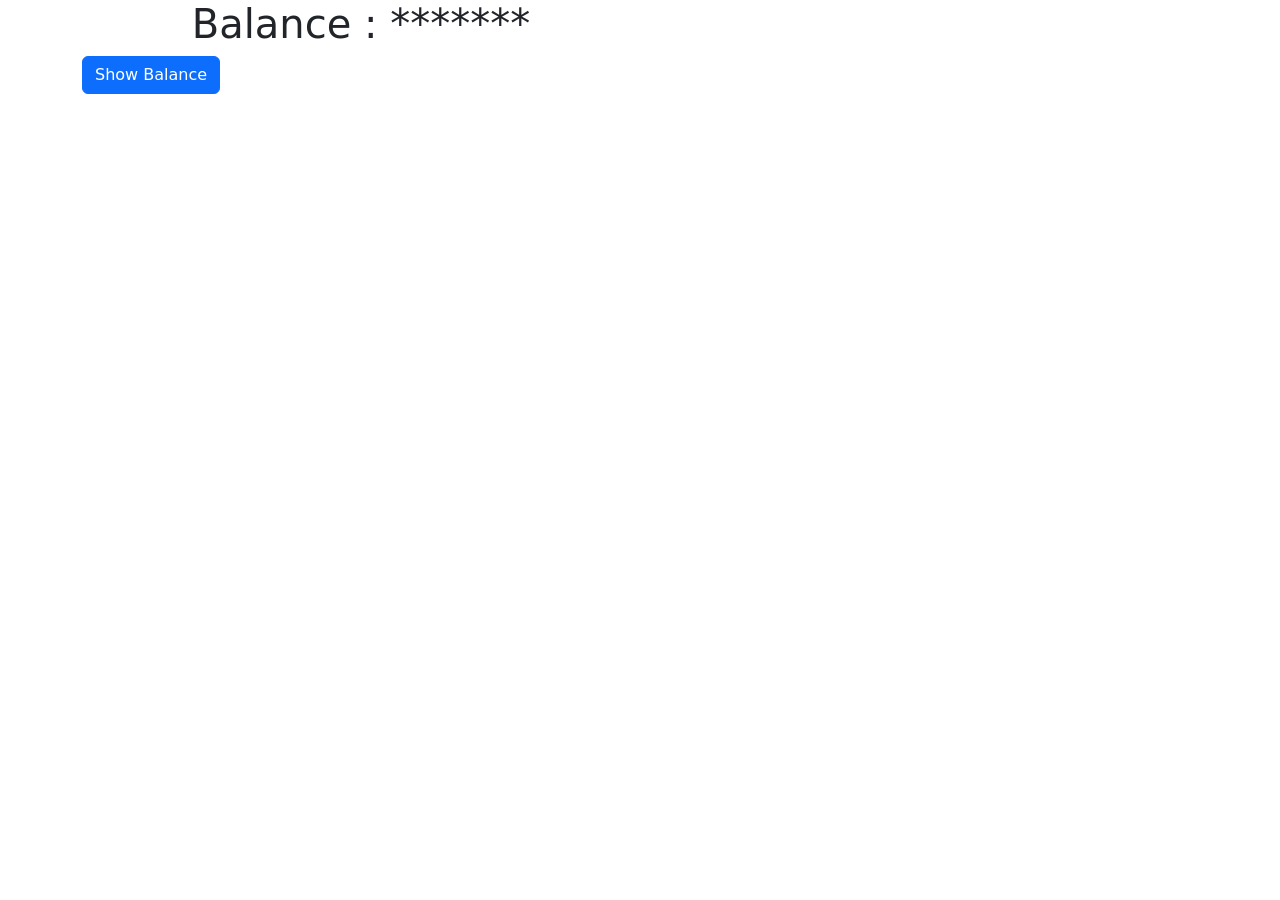
<file: Local Storage E-wallet/index.html>
<!DOCTYPE html>
<html lang="en">
  <head>
    <meta charset="UTF-8" />
    <meta name="viewport" content="width=device-width, initial-scale=1.0" />
    <title>Document</title>
    <link
      href="https://cdn.jsdelivr.net/npm/bootstrap@5.3.3/dist/css/bootstrap.min.css"
      rel="stylesheet"
      integrity="sha384-QWTKZyjpPEjISv5WaRU9OFeRpok6YctnYmDr5pNlyT2bRjXh0JMhjY6hW+ALEwIH"
      crossorigin="anonymous"
    />
  </head>
  <body>
    <div class="col-12 d-flex flex-wrap container" id="balanceContainer">
      <div class="col-12">
        <h1 class="col-6 text-center">
          Balance : <span id="balance">*******</span>
        </h1>
        <input placeholder="Enter Password" class="d-none" id="password" />
        <button id="showBtn" class="btn btn-primary" onclick="showPassword()">
          Show Balance
        </button>
      </div>
      <div class="col-12 flex-wrap d-none" id="actions">
        <input class="col-12" placeholder="Enter Amount" id="amount" />
        <button class="btn btn-success" onclick="deposit()">Deposit</button>
        <button class="btn btn-danger" onclick="withdraw()">Withdraw</button>
        <table class="table table-bordered">
          <thead>
            <tr>
              <th>-</th>
              <th>Before Balance</th>
              <th>Type</th>
              <th>Amount</th>
              <th>After Balance</th>
              <th>Actions</th>
            </tr>
          </thead>
          <tbody></tbody>
        </table>
      </div>
    </div>

    <script src="./index.js"></script>
  </body>
</html>
</file>
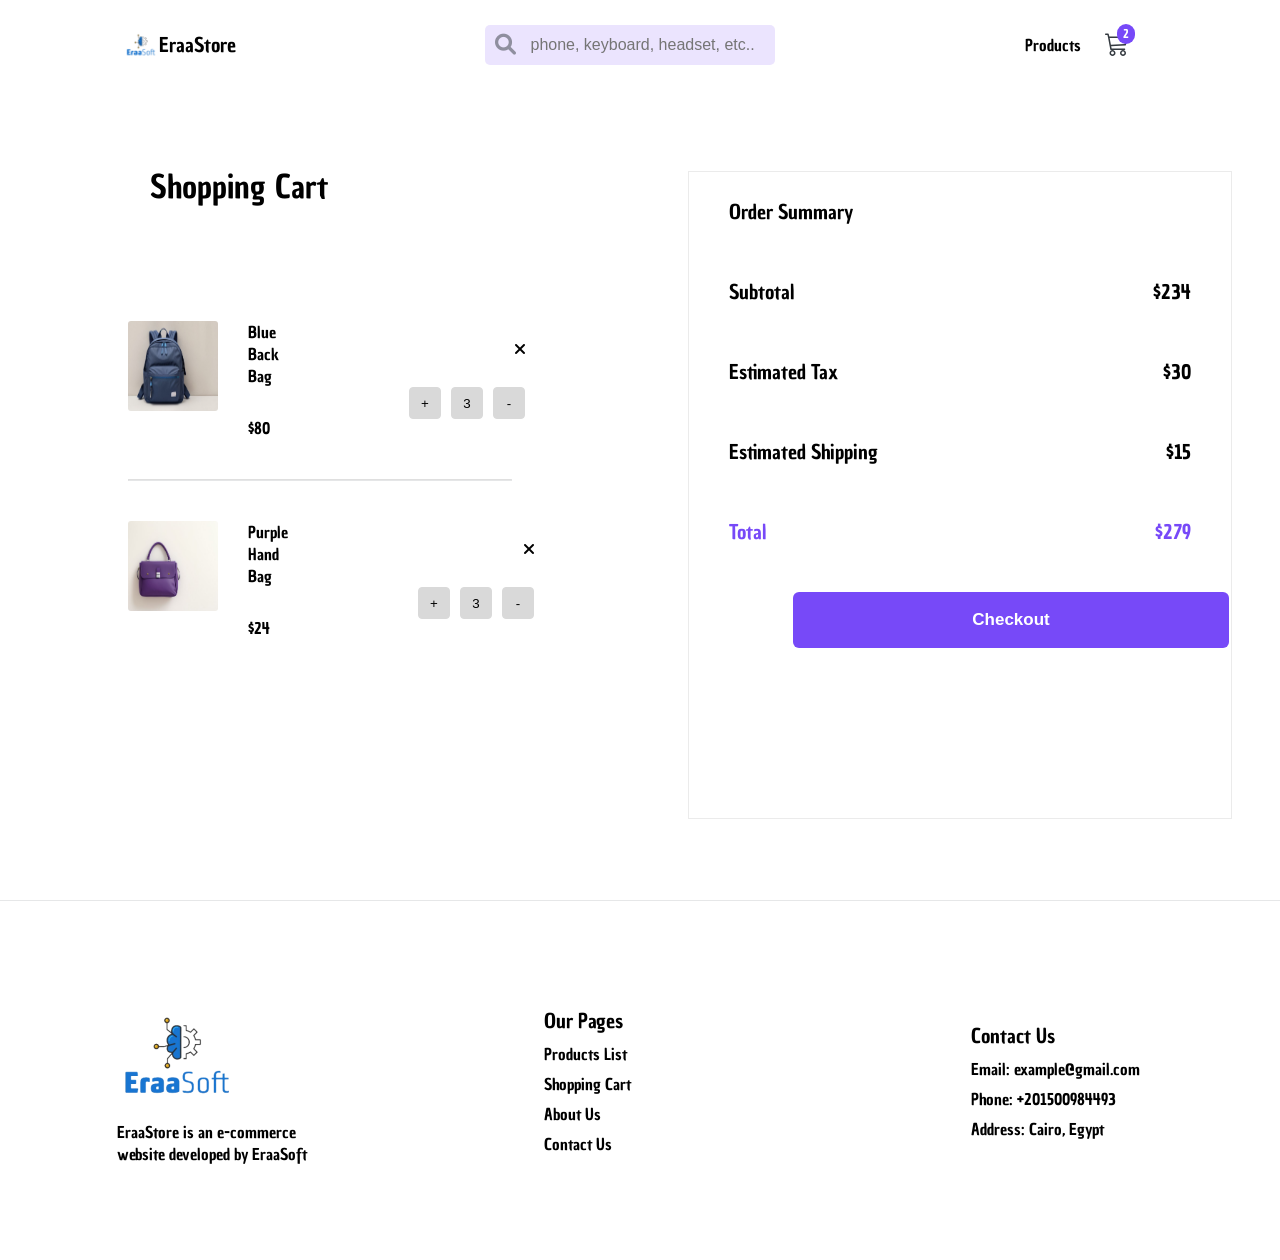
<file: E-commerce/cartPage.html>
<!DOCTYPE html>
<html lang="en">

<head>
    <meta charset="UTF-8">
    <meta name="viewport" content="width=device-width, initial-scale=1.0">
    <title>Cart Page</title>
    <link rel="stylesheet" href="./cartPageStyle.css">
    <link rel="stylesheet" href="https://cdnjs.cloudflare.com/ajax/libs/font-awesome/6.0.0-beta3/css/all.min.css">
</head>

<body>

    <div class="top-bar">

        <div class="logo">
            <svg width="32" height="32" viewBox="0 0 32 32" fill="none" xmlns="http://www.w3.org/2000/svg"
                xmlns:xlink="http://www.w3.org/1999/xlink">
                <rect x="-0.000854492" width="32" height="32" fill="url(#pattern0_2035_503)" />
                <defs>
                    <pattern id="pattern0_2035_503" patternContentUnits="objectBoundingBox" width="1" height="1">
                        <use xlink:href="#image0_2035_503" transform="scale(0.00350877)" />
                    </pattern>
                    <image id="image0_2035_503" width="285" height="285"
                        xlink:href="[data-uri]" />
                </defs>
            </svg>
            <p>EraaStore</p>
        </div>

        <div class="search-container">
            <i class="fa fa-search" id="searchIcon"></i>
            <input type="text" class="search-input" placeholder="phone, keyboard, headset, etc..">
        </div>

        <div class="cart-container">
            <p>Products</p>
            <svg width="66" height="42" viewBox="0 0 66 42" fill="none" xmlns="http://www.w3.org/2000/svg">
                <g clip-path="url(#clip0_2035_496)">
                    <path fill-rule="evenodd" clip-rule="evenodd"
                        d="M16.0009 10.25C16.0009 10.0511 16.0799 9.86032 16.2205 9.71967C16.3612 9.57902 16.5519 9.5 16.7509 9.5H19.0009C19.1682 9.50005 19.3306 9.55603 19.4625 9.65904C19.5943 9.76205 19.6879 9.90618 19.7284 10.0685L20.3359 12.5H37.7509C37.8618 12.5001 37.9713 12.5247 38.0715 12.5722C38.1718 12.6197 38.2602 12.6889 38.3305 12.7746C38.4008 12.8604 38.4512 12.9608 38.4781 13.0684C38.5049 13.176 38.5076 13.2882 38.4859 13.397L36.9859 20.897C36.953 21.0605 36.8666 21.2085 36.7403 21.3174C36.614 21.4264 36.455 21.4901 36.2884 21.4985L22.1929 22.2065L22.6234 24.5H35.5009C35.6998 24.5 35.8905 24.579 36.0312 24.7197C36.1718 24.8603 36.2509 25.0511 36.2509 25.25C36.2509 25.4489 36.1718 25.6397 36.0312 25.7803C35.8905 25.921 35.6998 26 35.5009 26H22.0009C21.826 25.9998 21.6567 25.9386 21.5222 25.8268C21.3877 25.7151 21.2965 25.5599 21.2644 25.388L19.0159 13.4105L18.4159 11H16.7509C16.5519 11 16.3612 10.921 16.2205 10.7803C16.0799 10.6397 16.0009 10.4489 16.0009 10.25ZM20.6539 14L21.9139 20.7185L35.6299 20.03L36.8359 14H20.6539ZM23.5009 26C22.7052 26 21.9421 26.3161 21.3795 26.8787C20.8169 27.4413 20.5009 28.2044 20.5009 29C20.5009 29.7956 20.8169 30.5587 21.3795 31.1213C21.9421 31.6839 22.7052 32 23.5009 32C24.2965 32 25.0596 31.6839 25.6222 31.1213C26.1848 30.5587 26.5009 29.7956 26.5009 29C26.5009 28.2044 26.1848 27.4413 25.6222 26.8787C25.0596 26.3161 24.2965 26 23.5009 26ZM34.0009 26C33.2052 26 32.4421 26.3161 31.8795 26.8787C31.3169 27.4413 31.0009 28.2044 31.0009 29C31.0009 29.7956 31.3169 30.5587 31.8795 31.1213C32.4421 31.6839 33.2052 32 34.0009 32C34.7965 32 35.5596 31.6839 36.1222 31.1213C36.6848 30.5587 37.0009 29.7956 37.0009 29C37.0009 28.2044 36.6848 27.4413 36.1222 26.8787C35.5596 26.3161 34.7965 26 34.0009 26ZM23.5009 27.5C23.103 27.5 22.7215 27.658 22.4402 27.9393C22.1589 28.2206 22.0009 28.6022 22.0009 29C22.0009 29.3978 22.1589 29.7794 22.4402 30.0607C22.7215 30.342 23.103 30.5 23.5009 30.5C23.8987 30.5 24.2802 30.342 24.5615 30.0607C24.8428 29.7794 25.0009 29.3978 25.0009 29C25.0009 28.6022 24.8428 28.2206 24.5615 27.9393C24.2802 27.658 23.8987 27.5 23.5009 27.5ZM34.0009 27.5C33.603 27.5 33.2215 27.658 32.9402 27.9393C32.6589 28.2206 32.5009 28.6022 32.5009 29C32.5009 29.3978 32.6589 29.7794 32.9402 30.0607C33.2215 30.342 33.603 30.5 34.0009 30.5C34.3987 30.5 34.7802 30.342 35.0615 30.0607C35.3428 29.7794 35.5009 29.3978 35.5009 29C35.5009 28.6022 35.3428 28.2206 35.0615 27.9393C34.7802 27.658 34.3987 27.5 34.0009 27.5Z"
                        fill="#343A40" />
                </g>
                <rect x="28.0009" width="18" height="20" rx="9" fill="#7749F8" />
                <path
                    d="M37.2889 7.352L37.3009 6.872C37.3009 6.72 37.2849 6.628 37.2529 6.596C37.2209 6.564 37.1809 6.536 37.1329 6.512C37.0529 6.472 36.9289 6.452 36.7609 6.452C36.6009 6.452 36.4729 6.456 36.3769 6.464C36.2809 6.464 36.2009 6.468 36.1369 6.476C36.0809 6.476 36.0209 6.484 35.9569 6.5C35.9009 6.508 35.8609 6.516 35.8369 6.524C35.7169 6.564 35.6249 6.592 35.5609 6.608H34.9729L34.6369 5.396C35.0689 5.116 35.7289 4.976 36.6169 4.976C37.1689 4.976 37.6049 5.016 37.9249 5.096C38.2449 5.168 38.4849 5.312 38.6449 5.528C38.8049 5.744 38.9049 5.984 38.9449 6.248C38.9929 6.504 39.0169 6.76 39.0169 7.016C39.0169 7.264 39.0169 7.448 39.0169 7.568C39.0249 7.688 39.0249 7.768 39.0169 7.808C39.0169 7.84 39.0089 7.924 38.9929 8.06C38.9769 8.188 38.9529 8.296 38.9209 8.384C38.8969 8.464 38.8529 8.592 38.7889 8.768C38.7329 8.936 38.6609 9.096 38.5729 9.248C38.4929 9.4 38.3889 9.592 38.2609 9.824C38.1329 10.056 37.9849 10.296 37.8169 10.544C37.3129 11.32 36.8769 11.948 36.5089 12.428H39.0289L39.2209 12.62V14H34.4689V12.512C35.6849 10.776 36.4569 9.62 36.7849 9.044C37.1209 8.46 37.2889 7.896 37.2889 7.352Z"
                    fill="white" />
                <defs>
                    <clipPath id="clip0_2035_496">
                        <rect width="24" height="24" fill="white" transform="translate(16.0009 8)" />
                    </clipPath>
                </defs>
            </svg>

        </div>

    </div>

    <div class="block" style="display: flex;">
        <div class="shopping-cart">
            <p style="font-size: 32px; font-weight: 400; padding-left: 150px; padding-top: 75px;">Shopping Cart</p>

            <div class="test" style="display: flex; justify-content: center; margin-top: 7rem;">
                <div class="list" style="width: 60%;">

                    <div class="list-item" style="display: flex; width: 100%; gap: 30px; margin-bottom: 40px;">
                        <img src="./imgs/p3.png" height="90" width="90" style="border-radius: 3px;">
                        <div class="text" style="display: flex;  align-items: center; gap: 130px;">
                            <div class="div" style="display: flex; flex-direction: column; gap: 30px; ">
                                <p>Blue Back Bag</p>
                                <p>$80</p>
                            </div>
                            <div class="operations"
                                style="display: flex; flex-direction: column; align-items: end; gap: 30px;">
                                <i class="fas fa-times"></i>
                                <div class="counter" style="display: flex; gap: 10px;">
                                    <button
                                        style="text-align: center; height: 32px; width: 32px; background-color: rgba(217, 217, 217, 1); border-radius: 4px; border: .5px solid; border-color: rgba(217, 217, 217, 1);">+</button>
                                    <input type="text" value="3"
                                        style="text-align: center; height: 32px; width: 32px; background-color: rgba(217, 217, 217, 1); border-radius: 4px; border: .5px solid; border-color: rgba(217, 217, 217, 1);">
                                    <button
                                        style="text-align: center; height: 32px; width: 32px; background-color: rgba(217, 217, 217, 1); border-radius: 4px; border: .5px solid; border-color: rgba(217, 217, 217, 1);">-</button>
                                </div>
                            </div>
                        </div>
                    </div>

                    <hr style="border-color: rgba(52, 58, 64, 0.12);">

                    <div class="list-item" style="display: flex; gap: 30px; margin-top: 40px; width: 105%;">
                        <img src="./imgs/p6.png" height="90" width="90" style="border-radius: 3px;">
                        <div class="text" style="display: flex;  align-items: center; gap: 130px;">
                            <div class="div" style="display: flex; flex-direction: column; gap: 30px; ">
                                <p>Purple Hand Bag</p>
                                <p>$24</p>
                            </div>
                            <div class="operations"
                                style="display: flex; flex-direction: column; align-items: end; gap: 30px;">
                                <i class="fas fa-times"></i>
                                <div class="counter" style="display: flex; gap: 10px;">
                                    <button
                                        style="text-align: center; height: 32px; width: 32px; background-color: rgba(217, 217, 217, 1); border-radius: 4px; border: .5px solid; border-color: rgba(217, 217, 217, 1);">+</button>
                                    <input type="text" value="3"
                                        style="text-align: center; height: 32px; width: 32px; background-color: rgba(217, 217, 217, 1); border-radius: 4px; border: .5px solid; border-color: rgba(217, 217, 217, 1);">
                                    <button
                                        style="text-align: center; height: 32px; width: 32px; background-color: rgba(217, 217, 217, 1); border-radius: 4px; border: .5px solid; border-color: rgba(217, 217, 217, 1);">-</button>
                                </div>
                            </div>
                        </div>
                    </div>


                </div>
            </div>
        </div>

        <div class="checkout">
            <div class="actual">
                <div class="div">
                    <p>Order Summary</p>
                </div>
                <div class="div">
                    <p>Subtotal</p>
                    <p>$234</p>
                </div>
                <div class="div">
                    <p>Estimated Tax</p>
                    <p>$30</p>
                </div>
                <div class="div">
                    <p>Estimated Shipping</p>
                    <p>$15</p>
                </div>
                <div class="div" style="color: rgba(119, 73, 248, 1);">
                    <p>Total</p>
                    <p>$279</p>
                </div>
                <button style="width: 85%; background-color: rgba(119, 73, 248, 1); height: 56px; width: 436px; border: none; border-radius: 6px; color: white; font-weight: bold;margin-left: 6.5rem; font-size: 17px; margin-top: 20px;">Checkout</button>
            </div>
        </div>



    </div>






    <div class="footer">
        <div class="logo">
            <img src="./imgs/footer-logo.png" height="120px" width="120px">
            <p>EraaStore is an e-commerce website developed by EraaSoft</p>
        </div>
        <div class="our-pages">
            <p style="font-size: 20px; font-weight: 400px;">Our Pages</p>
            <a href="">Products List</a>
            <a href="">Shopping Cart</a>
            <a href="">About Us</a>
            <a href="">Contact Us</a>
        </div>

        <div class="contact-us">
            <p style="font-size: 20px; font-weight: 400px;">Contact Us</p>
            <p>Email: example@gmail.com</p>
            <p>Phone: +201500984493</p>
            <p>Address: Cairo, Egypt</p>
        </div>
    </div>

</body>

</html>
</file>
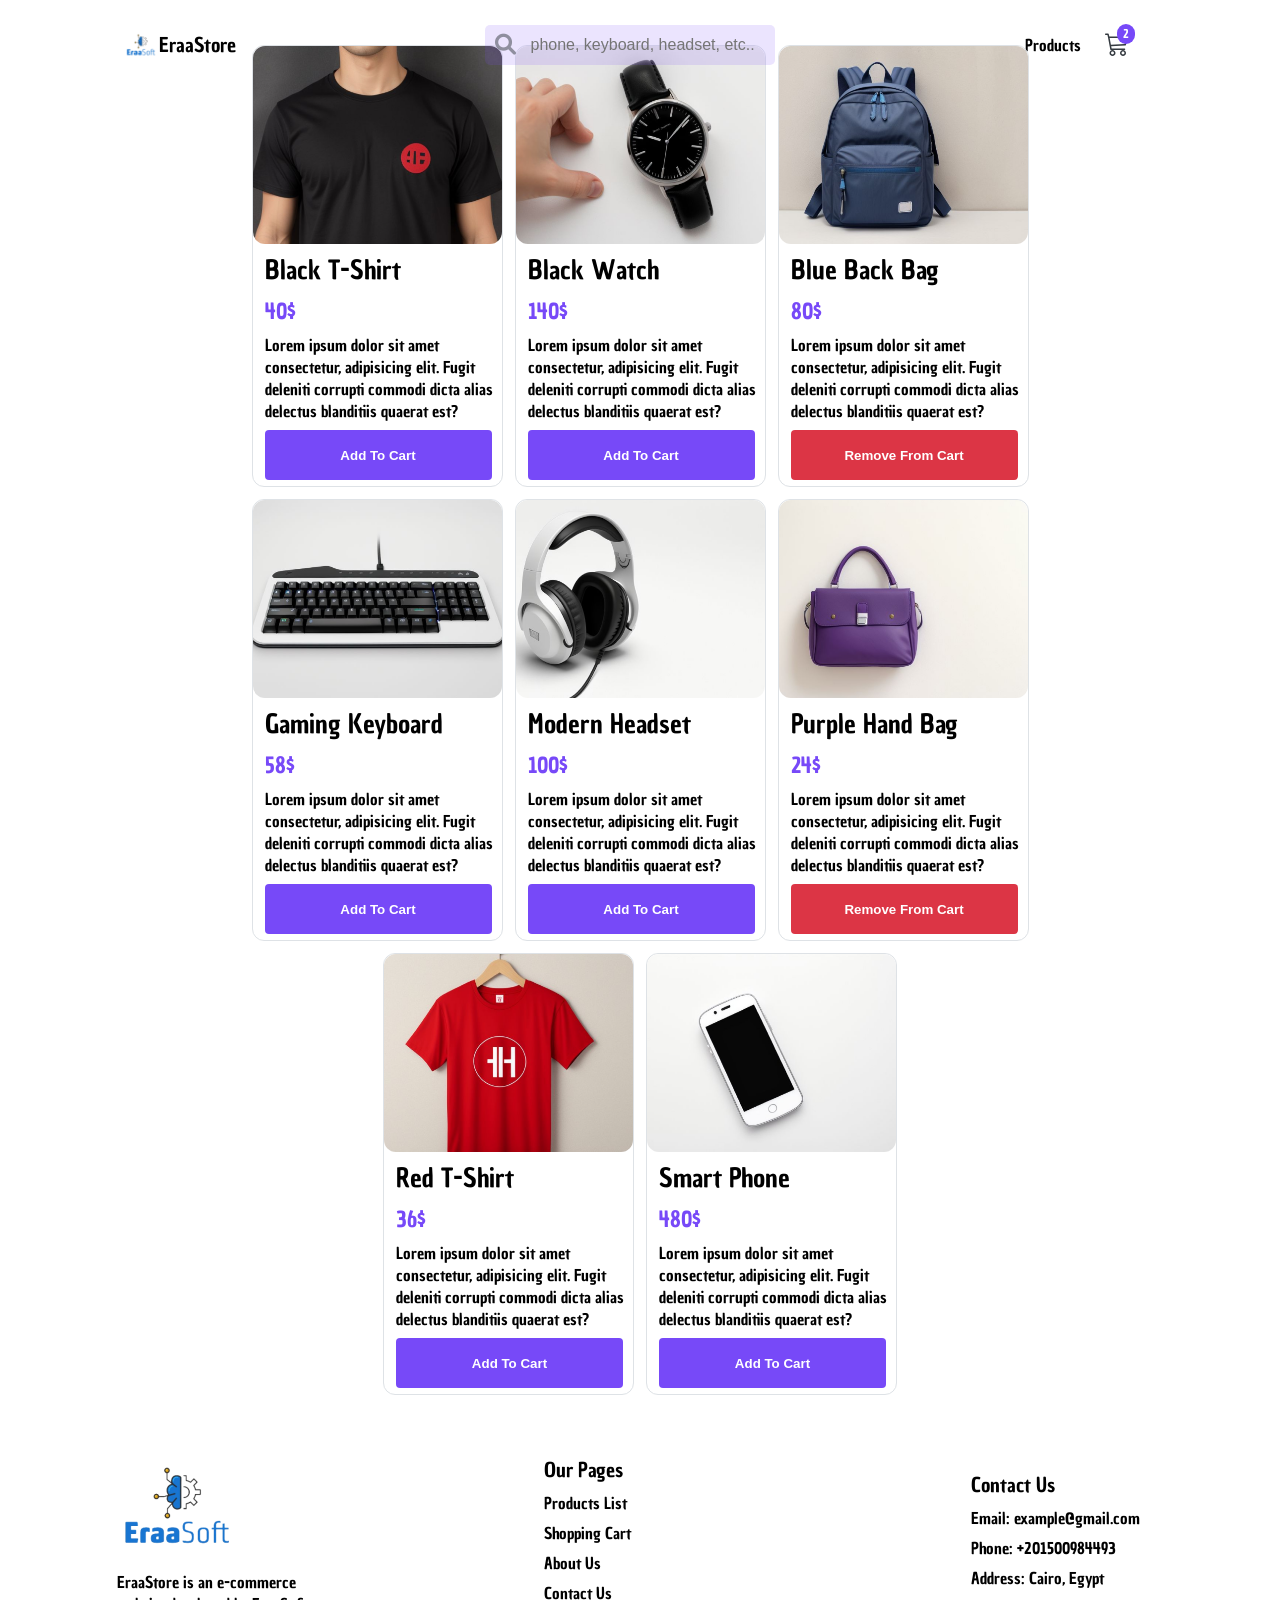
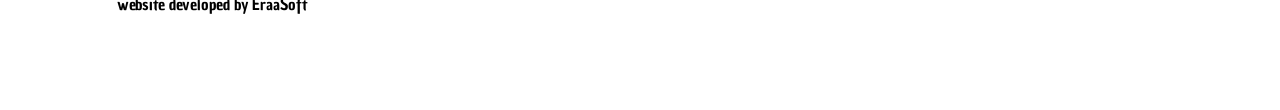
<file: E-commerce/products.html>
<!DOCTYPE html>
<html lang="en">

<head>
    <meta charset="UTF-8">
    <meta name="viewport" content="width=device-width, initial-scale=1.0">
    <title>Products</title>
    <link rel="stylesheet" href="./productsStyle.css">
    <link rel="stylesheet" href="https://cdnjs.cloudflare.com/ajax/libs/font-awesome/6.0.0-beta3/css/all.min.css">
</head>

<body>

    <div class="top-bar">

        <div class="logo">
            <svg width="32" height="32" viewBox="0 0 32 32" fill="none" xmlns="http://www.w3.org/2000/svg"
                xmlns:xlink="http://www.w3.org/1999/xlink">
                <rect x="-0.000854492" width="32" height="32" fill="url(#pattern0_2035_503)" />
                <defs>
                    <pattern id="pattern0_2035_503" patternContentUnits="objectBoundingBox" width="1" height="1">
                        <use xlink:href="#image0_2035_503" transform="scale(0.00350877)" />
                    </pattern>
                    <image id="image0_2035_503" width="285" height="285"
                        xlink:href="[data-uri]" />
                </defs>
            </svg>
            <p>EraaStore</p>
        </div>

        <div class="search-container">
            <i class="fa fa-search" id="searchIcon"></i>
            <input type="text" class="search-input" placeholder="phone, keyboard, headset, etc..">
        </div>

        <div class="cart-container">
            <p>Products</p>
            <svg width="66" height="42" viewBox="0 0 66 42" fill="none" xmlns="http://www.w3.org/2000/svg">
                <g clip-path="url(#clip0_2035_496)">
                    <path fill-rule="evenodd" clip-rule="evenodd"
                        d="M16.0009 10.25C16.0009 10.0511 16.0799 9.86032 16.2205 9.71967C16.3612 9.57902 16.5519 9.5 16.7509 9.5H19.0009C19.1682 9.50005 19.3306 9.55603 19.4625 9.65904C19.5943 9.76205 19.6879 9.90618 19.7284 10.0685L20.3359 12.5H37.7509C37.8618 12.5001 37.9713 12.5247 38.0715 12.5722C38.1718 12.6197 38.2602 12.6889 38.3305 12.7746C38.4008 12.8604 38.4512 12.9608 38.4781 13.0684C38.5049 13.176 38.5076 13.2882 38.4859 13.397L36.9859 20.897C36.953 21.0605 36.8666 21.2085 36.7403 21.3174C36.614 21.4264 36.455 21.4901 36.2884 21.4985L22.1929 22.2065L22.6234 24.5H35.5009C35.6998 24.5 35.8905 24.579 36.0312 24.7197C36.1718 24.8603 36.2509 25.0511 36.2509 25.25C36.2509 25.4489 36.1718 25.6397 36.0312 25.7803C35.8905 25.921 35.6998 26 35.5009 26H22.0009C21.826 25.9998 21.6567 25.9386 21.5222 25.8268C21.3877 25.7151 21.2965 25.5599 21.2644 25.388L19.0159 13.4105L18.4159 11H16.7509C16.5519 11 16.3612 10.921 16.2205 10.7803C16.0799 10.6397 16.0009 10.4489 16.0009 10.25ZM20.6539 14L21.9139 20.7185L35.6299 20.03L36.8359 14H20.6539ZM23.5009 26C22.7052 26 21.9421 26.3161 21.3795 26.8787C20.8169 27.4413 20.5009 28.2044 20.5009 29C20.5009 29.7956 20.8169 30.5587 21.3795 31.1213C21.9421 31.6839 22.7052 32 23.5009 32C24.2965 32 25.0596 31.6839 25.6222 31.1213C26.1848 30.5587 26.5009 29.7956 26.5009 29C26.5009 28.2044 26.1848 27.4413 25.6222 26.8787C25.0596 26.3161 24.2965 26 23.5009 26ZM34.0009 26C33.2052 26 32.4421 26.3161 31.8795 26.8787C31.3169 27.4413 31.0009 28.2044 31.0009 29C31.0009 29.7956 31.3169 30.5587 31.8795 31.1213C32.4421 31.6839 33.2052 32 34.0009 32C34.7965 32 35.5596 31.6839 36.1222 31.1213C36.6848 30.5587 37.0009 29.7956 37.0009 29C37.0009 28.2044 36.6848 27.4413 36.1222 26.8787C35.5596 26.3161 34.7965 26 34.0009 26ZM23.5009 27.5C23.103 27.5 22.7215 27.658 22.4402 27.9393C22.1589 28.2206 22.0009 28.6022 22.0009 29C22.0009 29.3978 22.1589 29.7794 22.4402 30.0607C22.7215 30.342 23.103 30.5 23.5009 30.5C23.8987 30.5 24.2802 30.342 24.5615 30.0607C24.8428 29.7794 25.0009 29.3978 25.0009 29C25.0009 28.6022 24.8428 28.2206 24.5615 27.9393C24.2802 27.658 23.8987 27.5 23.5009 27.5ZM34.0009 27.5C33.603 27.5 33.2215 27.658 32.9402 27.9393C32.6589 28.2206 32.5009 28.6022 32.5009 29C32.5009 29.3978 32.6589 29.7794 32.9402 30.0607C33.2215 30.342 33.603 30.5 34.0009 30.5C34.3987 30.5 34.7802 30.342 35.0615 30.0607C35.3428 29.7794 35.5009 29.3978 35.5009 29C35.5009 28.6022 35.3428 28.2206 35.0615 27.9393C34.7802 27.658 34.3987 27.5 34.0009 27.5Z"
                        fill="#343A40" />
                </g>
                <rect x="28.0009" width="18" height="20" rx="9" fill="#7749F8" />
                <path
                    d="M37.2889 7.352L37.3009 6.872C37.3009 6.72 37.2849 6.628 37.2529 6.596C37.2209 6.564 37.1809 6.536 37.1329 6.512C37.0529 6.472 36.9289 6.452 36.7609 6.452C36.6009 6.452 36.4729 6.456 36.3769 6.464C36.2809 6.464 36.2009 6.468 36.1369 6.476C36.0809 6.476 36.0209 6.484 35.9569 6.5C35.9009 6.508 35.8609 6.516 35.8369 6.524C35.7169 6.564 35.6249 6.592 35.5609 6.608H34.9729L34.6369 5.396C35.0689 5.116 35.7289 4.976 36.6169 4.976C37.1689 4.976 37.6049 5.016 37.9249 5.096C38.2449 5.168 38.4849 5.312 38.6449 5.528C38.8049 5.744 38.9049 5.984 38.9449 6.248C38.9929 6.504 39.0169 6.76 39.0169 7.016C39.0169 7.264 39.0169 7.448 39.0169 7.568C39.0249 7.688 39.0249 7.768 39.0169 7.808C39.0169 7.84 39.0089 7.924 38.9929 8.06C38.9769 8.188 38.9529 8.296 38.9209 8.384C38.8969 8.464 38.8529 8.592 38.7889 8.768C38.7329 8.936 38.6609 9.096 38.5729 9.248C38.4929 9.4 38.3889 9.592 38.2609 9.824C38.1329 10.056 37.9849 10.296 37.8169 10.544C37.3129 11.32 36.8769 11.948 36.5089 12.428H39.0289L39.2209 12.62V14H34.4689V12.512C35.6849 10.776 36.4569 9.62 36.7849 9.044C37.1209 8.46 37.2889 7.896 37.2889 7.352Z"
                    fill="white" />
                <defs>
                    <clipPath id="clip0_2035_496">
                        <rect width="24" height="24" fill="white" transform="translate(16.0009 8)" />
                    </clipPath>
                </defs>
            </svg>

        </div>

    </div>

    <div class="products-container">

        <div class="actual">
            <div class="product">
                <div class="product-image">
                    <img src="./imgs/p1.png" style="height: 100%; width: 100%; border-radius: 12px;">
                </div>
                <div class="product-details">
                    <p style="font-size: 26px;">Black T-Shirt</p>
                    <p style="font-size: 22px; color: rgba(119, 73, 248, 1);">40$</p>
                    <p>Lorem ipsum dolor sit amet consectetur, adipisicing elit. Fugit deleniti corrupti commodi dicta
                        alias delectus blanditiis quaerat est?</p>
                    <button
                        style="width: 227px; height: 50px; border-radius: 4px; border: none; background-color: rgba(119, 73, 248, 1); font-weight: bolder; color: white;">Add
                        To Cart</button>
                </div>
            </div>

            <div class="product">
                <div class="product-image">
                    <img src="./imgs/p2.png" style="height: 100%; width: 100%; border-radius: 12px;">
                </div>
                <div class="product-details">
                    <p style="font-size: 26px;">Black Watch</p>
                    <p style="font-size: 22px; color: rgba(119, 73, 248, 1);">140$</p>
                    <p>Lorem ipsum dolor sit amet consectetur, adipisicing elit. Fugit deleniti corrupti commodi dicta
                        alias delectus blanditiis quaerat est?</p>
                    <button
                        style="width: 227px; height: 50px; border-radius: 4px; border: none; background-color: rgba(119, 73, 248, 1); font-weight: bolder; color: white;">Add
                        To Cart</button>
                </div>
            </div>

            <div class="product">
                <div class="product-image">
                    <img src="./imgs/p3.png" style="height: 100%; width: 100%; border-radius: 12px;">
                </div>
                <div class="product-details">
                    <p style="font-size: 26px;">Blue Back Bag</p>
                    <p style="font-size: 22px; color: rgba(119, 73, 248, 1);">80$</p>
                    <p>Lorem ipsum dolor sit amet consectetur, adipisicing elit. Fugit deleniti corrupti commodi dicta
                        alias delectus blanditiis quaerat est?</p>
                    <button
                        style="width: 227px; height: 50px; border-radius: 4px; border: none; background-color: rgba(220, 53, 69, 1); font-weight: bolder; color: white;">Remove
                        From Cart</button>
                </div>
            </div>

            <div class="product">
                <div class="product-image">
                    <img src="./imgs/p4.png" style="height: 100%; width: 100%; border-radius: 12px;">
                </div>
                <div class="product-details">
                    <p style="font-size: 26px;">Gaming Keyboard</p>
                    <p style="font-size: 22px; color: rgba(119, 73, 248, 1);">58$</p>
                    <p>Lorem ipsum dolor sit amet consectetur, adipisicing elit. Fugit deleniti corrupti commodi dicta
                        alias delectus blanditiis quaerat est?</p>
                    <button
                        style="width: 227px; height: 50px; border-radius: 4px; border: none; background-color: rgba(119, 73, 248, 1); font-weight: bolder; color: white;">Add
                        To Cart</button>
                </div>
            </div>

            <div class="product">
                <div class="product-image">
                    <img src="./imgs/p5.png" style="height: 100%; width: 100%; border-radius: 12px;">
                </div>
                <div class="product-details">
                    <p style="font-size: 26px;">Modern Headset</p>
                    <p style="font-size: 22px; color: rgba(119, 73, 248, 1);">100$</p>
                    <p>Lorem ipsum dolor sit amet consectetur, adipisicing elit. Fugit deleniti corrupti commodi dicta
                        alias delectus blanditiis quaerat est?</p>
                    <button
                        style="width: 227px; height: 50px; border-radius: 4px; border: none; background-color: rgba(119, 73, 248, 1); font-weight: bolder; color: white;">Add
                        To Cart</button>
                </div>
            </div>

            <div class="product">
                <div class="product-image">
                    <img src="./imgs/p6.png" style="height: 100%; width: 100%; border-radius: 12px;">
                </div>
                <div class="product-details">
                    <p style="font-size: 26px;">Purple Hand Bag</p>
                    <p style="font-size: 22px; color: rgba(119, 73, 248, 1);">24$</p>
                    <p>Lorem ipsum dolor sit amet consectetur, adipisicing elit. Fugit deleniti corrupti commodi dicta
                        alias delectus blanditiis quaerat est?</p>
                    <button
                        style="width: 227px; height: 50px; border-radius: 4px; border: none; background-color: rgba(220, 53, 69, 1); font-weight: bolder; color: white;">Remove
                        From Cart</button>
                </div>
            </div>

            <div class="product">
                <div class="product-image">
                    <img src="./imgs/p7.png" style="height: 100%; width: 100%; border-radius: 12px;">
                </div>
                <div class="product-details">
                    <p style="font-size: 26px;">Red T-Shirt</p>
                    <p style="font-size: 22px; color: rgba(119, 73, 248, 1);">36$</p>
                    <p>Lorem ipsum dolor sit amet consectetur, adipisicing elit. Fugit deleniti corrupti commodi dicta
                        alias delectus blanditiis quaerat est?</p>
                    <button
                        style="width: 227px; height: 50px; border-radius: 4px; border: none; background-color: rgba(119, 73, 248, 1); font-weight: bolder; color: white;">Add
                        To Cart</button>
                </div>
            </div>

            <div class="product">
                <div class="product-image">
                    <img src="./imgs/p8.png" style="height: 100%; width: 100%; border-radius: 12px;">
                </div>
                <div class="product-details">
                    <p style="font-size: 26px;">Smart Phone</p>
                    <p style="font-size: 22px; color: rgba(119, 73, 248, 1);">480$</p>
                    <p>Lorem ipsum dolor sit amet consectetur, adipisicing elit. Fugit deleniti corrupti commodi dicta
                        alias delectus blanditiis quaerat est?</p>
                    <button
                        style="width: 227px; height: 50px; border-radius: 4px; border: none; background-color: rgba(119, 73, 248, 1); font-weight: bolder; color: white;">Add
                        To Cart</button>
                </div>
            </div>
        </div>

    </div>

    <div class="footer">
        <div class="logo">
            <img src="./imgs/footer-logo.png" height="120px" width="120px">
            <p>EraaStore is an e-commerce website developed by EraaSoft</p>
        </div>
        <div class="our-pages">
            <p style="font-size: 20px; font-weight: 400px;">Our Pages</p>
            <a href="">Products List</a>
            <a href="">Shopping Cart</a>
            <a href="">About Us</a>
            <a href="">Contact Us</a>
        </div>

        <div class="contact-us">
            <p style="font-size: 20px; font-weight: 400px;">Contact Us</p>
            <p>Email: example@gmail.com</p>
            <p>Phone: +201500984493</p>
            <p>Address: Cairo, Egypt</p>
        </div>
    </div>




</body>

</html>
</file>
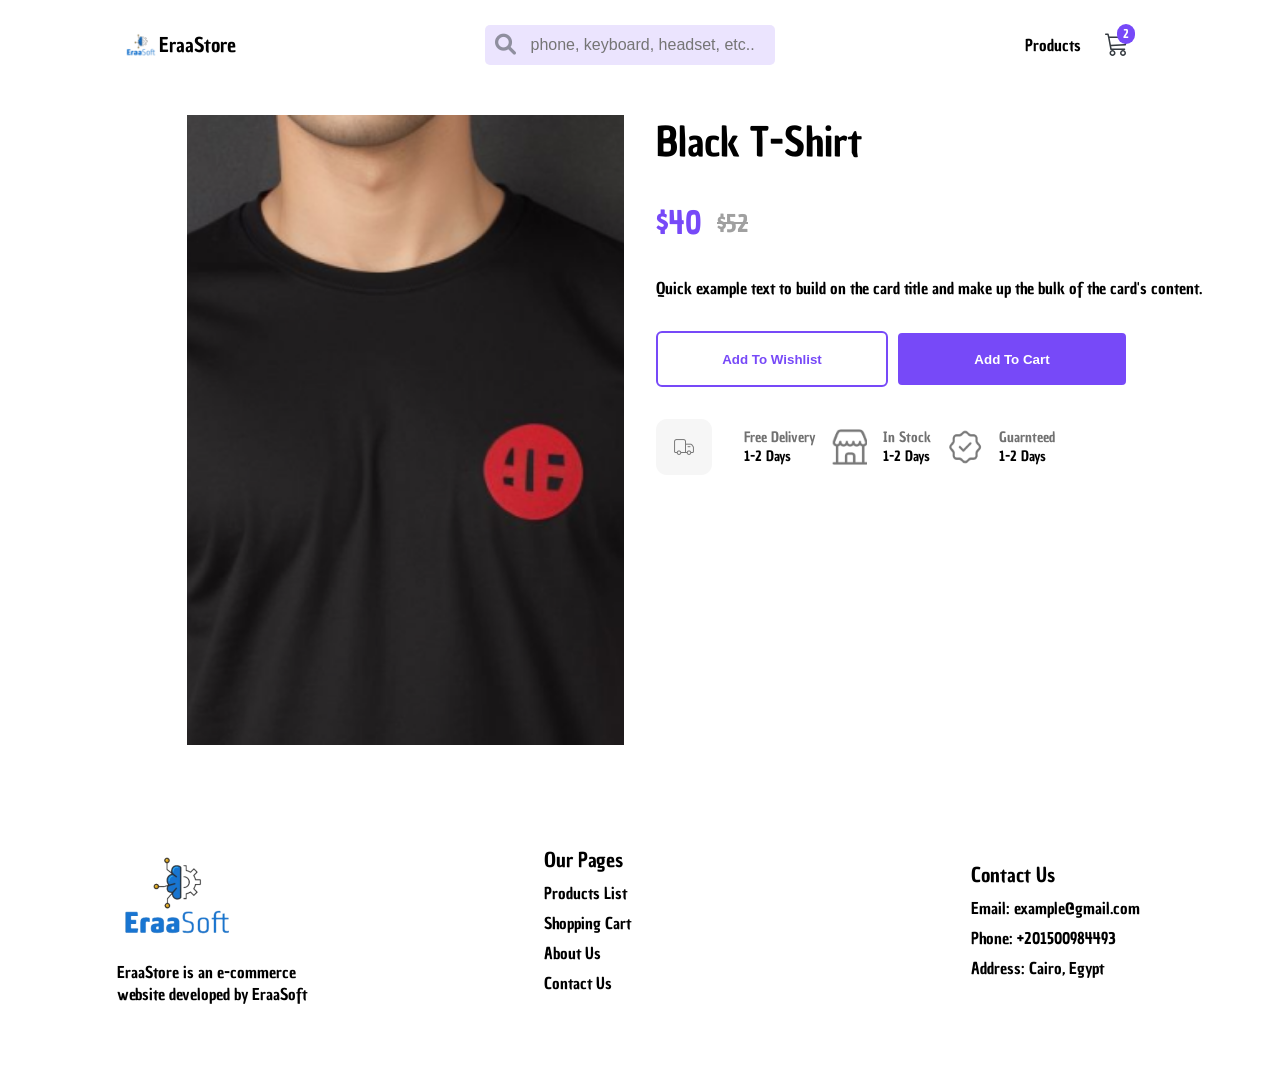
<file: E-commerce/single-product.html>
<!DOCTYPE html>
<html lang="en">

<head>
    <meta charset="UTF-8">
    <meta name="viewport" content="width=device-width, initial-scale=1.0">
    <title>Single Product</title>
    <link rel="stylesheet" href="./single-productStyle.css">
    <link rel="stylesheet" href="https://cdnjs.cloudflare.com/ajax/libs/font-awesome/6.0.0-beta3/css/all.min.css">
</head>

<body>

    <div class="top-bar">

        <div class="logo">
            <svg width="32" height="32" viewBox="0 0 32 32" fill="none" xmlns="http://www.w3.org/2000/svg"
                xmlns:xlink="http://www.w3.org/1999/xlink">
                <rect x="-0.000854492" width="32" height="32" fill="url(#pattern0_2035_503)" />
                <defs>
                    <pattern id="pattern0_2035_503" patternContentUnits="objectBoundingBox" width="1" height="1">
                        <use xlink:href="#image0_2035_503" transform="scale(0.00350877)" />
                    </pattern>
                    <image id="image0_2035_503" width="285" height="285"
                        xlink:href="[data-uri]" />
                </defs>
            </svg>
            <p>EraaStore</p>
        </div>

        <div class="search-container">
            <i class="fa fa-search" id="searchIcon"></i>
            <input type="text" class="search-input" placeholder="phone, keyboard, headset, etc..">
        </div>

        <div class="cart-container">
            <p>Products</p>
            <svg width="66" height="42" viewBox="0 0 66 42" fill="none" xmlns="http://www.w3.org/2000/svg">
                <g clip-path="url(#clip0_2035_496)">
                    <path fill-rule="evenodd" clip-rule="evenodd"
                        d="M16.0009 10.25C16.0009 10.0511 16.0799 9.86032 16.2205 9.71967C16.3612 9.57902 16.5519 9.5 16.7509 9.5H19.0009C19.1682 9.50005 19.3306 9.55603 19.4625 9.65904C19.5943 9.76205 19.6879 9.90618 19.7284 10.0685L20.3359 12.5H37.7509C37.8618 12.5001 37.9713 12.5247 38.0715 12.5722C38.1718 12.6197 38.2602 12.6889 38.3305 12.7746C38.4008 12.8604 38.4512 12.9608 38.4781 13.0684C38.5049 13.176 38.5076 13.2882 38.4859 13.397L36.9859 20.897C36.953 21.0605 36.8666 21.2085 36.7403 21.3174C36.614 21.4264 36.455 21.4901 36.2884 21.4985L22.1929 22.2065L22.6234 24.5H35.5009C35.6998 24.5 35.8905 24.579 36.0312 24.7197C36.1718 24.8603 36.2509 25.0511 36.2509 25.25C36.2509 25.4489 36.1718 25.6397 36.0312 25.7803C35.8905 25.921 35.6998 26 35.5009 26H22.0009C21.826 25.9998 21.6567 25.9386 21.5222 25.8268C21.3877 25.7151 21.2965 25.5599 21.2644 25.388L19.0159 13.4105L18.4159 11H16.7509C16.5519 11 16.3612 10.921 16.2205 10.7803C16.0799 10.6397 16.0009 10.4489 16.0009 10.25ZM20.6539 14L21.9139 20.7185L35.6299 20.03L36.8359 14H20.6539ZM23.5009 26C22.7052 26 21.9421 26.3161 21.3795 26.8787C20.8169 27.4413 20.5009 28.2044 20.5009 29C20.5009 29.7956 20.8169 30.5587 21.3795 31.1213C21.9421 31.6839 22.7052 32 23.5009 32C24.2965 32 25.0596 31.6839 25.6222 31.1213C26.1848 30.5587 26.5009 29.7956 26.5009 29C26.5009 28.2044 26.1848 27.4413 25.6222 26.8787C25.0596 26.3161 24.2965 26 23.5009 26ZM34.0009 26C33.2052 26 32.4421 26.3161 31.8795 26.8787C31.3169 27.4413 31.0009 28.2044 31.0009 29C31.0009 29.7956 31.3169 30.5587 31.8795 31.1213C32.4421 31.6839 33.2052 32 34.0009 32C34.7965 32 35.5596 31.6839 36.1222 31.1213C36.6848 30.5587 37.0009 29.7956 37.0009 29C37.0009 28.2044 36.6848 27.4413 36.1222 26.8787C35.5596 26.3161 34.7965 26 34.0009 26ZM23.5009 27.5C23.103 27.5 22.7215 27.658 22.4402 27.9393C22.1589 28.2206 22.0009 28.6022 22.0009 29C22.0009 29.3978 22.1589 29.7794 22.4402 30.0607C22.7215 30.342 23.103 30.5 23.5009 30.5C23.8987 30.5 24.2802 30.342 24.5615 30.0607C24.8428 29.7794 25.0009 29.3978 25.0009 29C25.0009 28.6022 24.8428 28.2206 24.5615 27.9393C24.2802 27.658 23.8987 27.5 23.5009 27.5ZM34.0009 27.5C33.603 27.5 33.2215 27.658 32.9402 27.9393C32.6589 28.2206 32.5009 28.6022 32.5009 29C32.5009 29.3978 32.6589 29.7794 32.9402 30.0607C33.2215 30.342 33.603 30.5 34.0009 30.5C34.3987 30.5 34.7802 30.342 35.0615 30.0607C35.3428 29.7794 35.5009 29.3978 35.5009 29C35.5009 28.6022 35.3428 28.2206 35.0615 27.9393C34.7802 27.658 34.3987 27.5 34.0009 27.5Z"
                        fill="#343A40" />
                </g>
                <rect x="28.0009" width="18" height="20" rx="9" fill="#7749F8" />
                <path
                    d="M37.2889 7.352L37.3009 6.872C37.3009 6.72 37.2849 6.628 37.2529 6.596C37.2209 6.564 37.1809 6.536 37.1329 6.512C37.0529 6.472 36.9289 6.452 36.7609 6.452C36.6009 6.452 36.4729 6.456 36.3769 6.464C36.2809 6.464 36.2009 6.468 36.1369 6.476C36.0809 6.476 36.0209 6.484 35.9569 6.5C35.9009 6.508 35.8609 6.516 35.8369 6.524C35.7169 6.564 35.6249 6.592 35.5609 6.608H34.9729L34.6369 5.396C35.0689 5.116 35.7289 4.976 36.6169 4.976C37.1689 4.976 37.6049 5.016 37.9249 5.096C38.2449 5.168 38.4849 5.312 38.6449 5.528C38.8049 5.744 38.9049 5.984 38.9449 6.248C38.9929 6.504 39.0169 6.76 39.0169 7.016C39.0169 7.264 39.0169 7.448 39.0169 7.568C39.0249 7.688 39.0249 7.768 39.0169 7.808C39.0169 7.84 39.0089 7.924 38.9929 8.06C38.9769 8.188 38.9529 8.296 38.9209 8.384C38.8969 8.464 38.8529 8.592 38.7889 8.768C38.7329 8.936 38.6609 9.096 38.5729 9.248C38.4929 9.4 38.3889 9.592 38.2609 9.824C38.1329 10.056 37.9849 10.296 37.8169 10.544C37.3129 11.32 36.8769 11.948 36.5089 12.428H39.0289L39.2209 12.62V14H34.4689V12.512C35.6849 10.776 36.4569 9.62 36.7849 9.044C37.1209 8.46 37.2889 7.896 37.2889 7.352Z"
                    fill="white" />
                <defs>
                    <clipPath id="clip0_2035_496">
                        <rect width="24" height="24" fill="white" transform="translate(16.0009 8)" />
                    </clipPath>
                </defs>
            </svg>

        </div>

    </div>


    <div class="content-container">
        <div class="half1">
            <img src="./imgs/p1.png" style="width: 70%; height: 100%; object-fit: cover;">
        </div>
        <div class="half2">
            <div class="product-details">
                <p style="font-size: 40px; font-weight: 400;">Black T-Shirt</p>
                <div class="product-pice" style="display: flex; align-items: center; gap: 15px;"><span
                        style="font-size: 32px; color: rgba(119, 73, 248, 1);">$40</span> <span
                        style="color: rgba(160, 160, 160, 1); font-size: 24px; font-weight: 400;"><strike>$52</strike></span>
                </div>
                <p>Quick example text to build on the card title and make up the bulk of the card's content.</p>
                <div class="product-buttons" style="display: flex; gap: 8px;">
                    <button
                        style="width: 232px; height: 56px; background-color: white; color: rgba(119, 73, 248, 1); font-weight: bolder; border: 2px solid; border-radius: 6px; padding: 16px, 56px;">Add
                        To Wishlist</button>
                    <button
                        style="width: 232px; height: 56px; background-color:rgba(119, 73, 248, 1); color: white; font-weight: bolder; border: 2px solid; border-radius: 6px; padding: 16px, 56px;">Add
                        To Cart</button>
                </div>
                <div class="product-perks" style="display: flex; gap: 16px;">
                    <div class="perk1" style="display: flex; align-items: center; gap: 32px;">
                        <img src="./imgs/freeDelivery.png" height="56px" width="56px">
                        <div class="div">
                            <p style="font-size: 14px; color: rgba(113, 113, 113, 1);">Free Delivery</p>
                            <p style="font-size: 14px;">1-2 Days</p>
                        </div>
                    </div>
                    <div class="perk1" style="display: flex; align-items: center; gap: 16px;">
                        <img src="./imgs/stock.png" height="36px" width="36px">
                        <div class="div">
                            <p style="font-size: 14px; color: rgba(113, 113, 113, 1);">In Stock</p>
                            <p style="font-size: 14px;">1-2 Days</p>
                        </div>
                    </div>
                    <div class="perk1" style="display: flex; align-items: center; gap: 16px;">
                        <img src="./imgs/guarenteed.png" height="36px" width="36px">
                        <div class="div">
                            <p style="font-size: 14px; color: rgba(113, 113, 113, 1);">Guarnteed</p>
                            <p style="font-size: 14px;">1-2 Days</p>
                        </div>
                    </div>
                </div>
            </div>
        </div>
    </div>


    <div class="footer">
        <div class="logo">
            <img src="./imgs/footer-logo.png" height="120px" width="120px">
            <p>EraaStore is an e-commerce website developed by EraaSoft</p>
        </div>
        <div class="our-pages">
            <p style="font-size: 20px; font-weight: 400px;">Our Pages</p>
            <a href="">Products List</a>
            <a href="">Shopping Cart</a>
            <a href="">About Us</a>
            <a href="">Contact Us</a>
        </div>

        <div class="contact-us">
            <p style="font-size: 20px; font-weight: 400px;">Contact Us</p>
            <p>Email: example@gmail.com</p>
            <p>Phone: +201500984493</p>
            <p>Address: Cairo, Egypt</p>
        </div>
    </div>


</body>

</html>
</file>
<file: E-commerce/cartPageStyle.css>
@import url('https://fonts.googleapis.com/css2?family=Chau+Philomene+One:ital@0;1&display=swap');
* {
    margin: 0;
    padding: 0;
    box-sizing: border-box;
}

body {
    height: 140vh;
    font-family: 'Chau Philomene One';
}

.top-bar {
height: 10vh;
width: 100%;
background-color: white;
display: flex;
align-items: center;
justify-content: space-around;
}

.top-bar .logo {
    display: flex;
    align-items: center;
    gap: 2px;
}

.top-bar .logo p {
    font-size: 20px;
}

.top-bar .search-container {
    position: relative;
}

.top-bar .search-container .search-input {
    height: 40px;
    width: 290px;
    border: none;
    background-color: rgba(119, 73, 248, 0.15);
    border-radius: 5px;
}

.top-bar .search-container .search-input::placeholder  {
    font-size: 16px;
    padding-left: 45px;
}

.top-bar .search-container #searchIcon {
    position: absolute;
    left: 10px;
    top: 9px;
    font-size: 21px;
    color: rgba(52, 58, 64, 0.5);
}

.top-bar .cart-container {
    display: flex;
    align-items: center;
    gap: 8px;
}



.footer {
    width: 100%;
    height: 40vh;
    display: flex;
    align-items: center;
    justify-content: space-around;
    border-top: 1px solid;
    border-color: rgba(52, 58, 64, 0.12);
}

.footer .logo {
    width: 15%;
}

.footer .our-pages a {
    text-decoration: none;
    color: black;
}

.footer .our-pages  {
    width: 15%;
    display: flex;
    flex-direction: column;
    gap: 8px;
}

.footer .contact-us  {
    width: 15%;
    display: flex;
    flex-direction: column;
    gap: 8px;
}

.block {
    height: 90vh;
    /* background-color: red; */
}

.shopping-cart {
    width: 50%;
    height: 100%;
    /* background-color: pink; */
}

.checkout {
    width: 50%;
    height: 100%;
    /* background-color: pink; */
    display: flex;
    align-items: center;
    justify-content: center;
}

.checkout .actual {
    width: 85%;
    height: 80%;
    /* background-color: red; */
    border: 1px solid rgba(235, 235, 235, 1);
}

.checkout .actual .div p {
    font-size: 20px;
    
}

.checkout .actual .div {
    height: 10%;
    padding: 40px;
    display: flex;
    align-items: center;
    justify-content: space-between;
    
}
</file>
<file: E-commerce/productsStyle.css>
@import url('https://fonts.googleapis.com/css2?family=Chau+Philomene+One:ital@0;1&display=swap');
* {
    margin: 0;
    padding: 0;
    box-sizing: border-box;
}

body {
    height: 190vh;
    font-family: 'Chau Philomene One';
}

.top-bar {
height: 10vh;
width: 100%;
background-color: white;
display: flex;
align-items: center;
justify-content: space-around;
}

.top-bar .logo {
    display: flex;
    align-items: center;
    gap: 2px;
}

.top-bar .logo p {
    font-size: 20px;
}

.top-bar .search-container {
    position: relative;
}

.top-bar .search-container .search-input {
    height: 40px;
    width: 290px;
    border: none;
    background-color: rgba(119, 73, 248, 0.15);
    border-radius: 5px;
}

.top-bar .search-container .search-input::placeholder  {
    font-size: 16px;
    padding-left: 45px;
}

.top-bar .search-container #searchIcon {
    position: absolute;
    left: 10px;
    top: 9px;
    font-size: 21px;
    color: rgba(52, 58, 64, 0.5);
}

.top-bar .cart-container {
    display: flex;
    align-items: center;
    gap: 8px;
}

.products-container {
    width: 100%;
    height: 140vh;
    display: flex;
    align-items: center;
    justify-content: center;

}

.products-container .actual {
    display: flex;
    flex-wrap: wrap;
    align-items: center;
    justify-content: center;
    gap: 12px;
    width: 75%;
}

.products-container .product {
    height: 442px;
    width: 251px;
    border: 1px solid rgba(222, 226, 230, 1);
    border-radius: 12px;
}

.products-container .product .product-image {
    height: 45%;
    width: 100%;
}

.products-container .product .product-details {
    display: flex;
    flex-direction: column;
    gap: 8px;
    padding-left: 12px;
    padding-top: 8px;
}

.footer {
    width: 100%;
    height: 40vh;
    display: flex;
    align-items: center;
    justify-content: space-around;
}

.footer .logo {
    width: 15%;
}

.footer .our-pages a {
    text-decoration: none;
    color: black;
}

.footer .our-pages  {
    width: 15%;
    display: flex;
    flex-direction: column;
    gap: 8px;
}

.footer .contact-us  {
    width: 15%;
    display: flex;
    flex-direction: column;
    gap: 8px;
}
</file>
<file: E-commerce/single-productStyle.css>
@import url('https://fonts.googleapis.com/css2?family=Chau+Philomene+One:ital@0;1&display=swap');
* {
    margin: 0;
    padding: 0;
    box-sizing: border-box;
}

body {
    height: 120vh;
    font-family: 'Chau Philomene One';
}

.top-bar {
    height: 10vh;
    width: 100%;
    background-color: white;
    display: flex;
    align-items: center;
    justify-content: space-around;
    }
    
    .top-bar .logo {
        display: flex;
        align-items: center;
        gap: 2px;
    }
    
    .top-bar .logo p {
        font-size: 20px;
    }
    
    .top-bar .search-container {
        position: relative;
    }
    
    .top-bar .search-container .search-input {
        height: 40px;
        width: 290px;
        border: none;
        background-color: rgba(119, 73, 248, 0.15);
        border-radius: 5px;
    }
    
    .top-bar .search-container .search-input::placeholder  {
        font-size: 16px;
        padding-left: 45px;
    }
    
    .top-bar .search-container #searchIcon {
        position: absolute;
        left: 10px;
        top: 9px;
        font-size: 21px;
        color: rgba(52, 58, 64, 0.5);
    }
    
    .top-bar .cart-container {
        display: flex;
        align-items: center;
        gap: 8px;
    }



    .footer {
        padding-top: 40px;
        width: 100%;
        height: 40vh;
        display: flex;
        align-items: center;
        justify-content: space-around;
    }
    
    .footer .logo {
        width: 15%;
    }
    
    .footer .our-pages a {
        text-decoration: none;
        color: black;
    }
    
    .footer .our-pages  {
        width: 15%;
        display: flex;
        flex-direction: column;
        gap: 8px;
    }
    
    .footer .contact-us  {
        width: 15%;
        display: flex;
        flex-direction: column;
        gap: 8px;
    }

    .content-container {
        padding-top: 25px;
        width: 100%;
        height: 70vh;
        display: flex;
        gap: 32px;
    }

    .content-container .half1 {
        width: 50%;
        height: 70vh;
        display: flex;
        justify-content: end;
    }

    .content-container .half2 {
        width: 50%;
        height: 70vh;
        display: flex;
        justify-content: start;
    }

    .content-container .half2  .product-details {
        display: flex;
        flex-direction: column;
        gap: 32px;
    }
</file>
